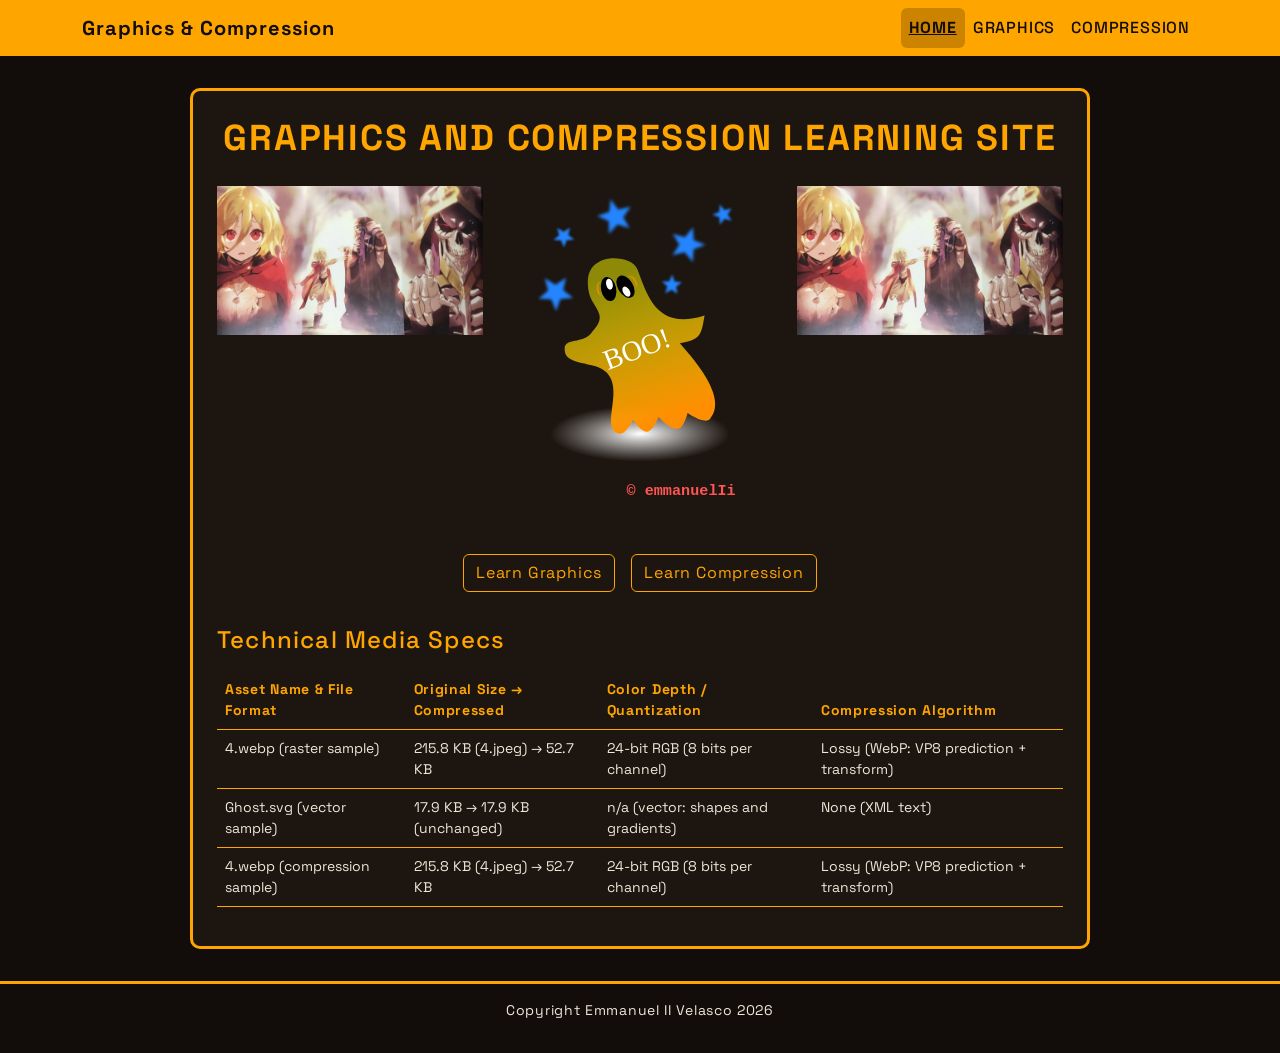
<file: MidtermsFolder/index.html>
<!DOCTYPE html>
<html lang="en" data-bs-theme="dark">

<head>
    <meta charset="utf-8">
    <meta name="viewport" content="width=device-width, initial-scale=1">
    <title>Home - Graphics and Compression Learning Site</title>

    <!-- Link order: Bootstrap CSS first, then the font, then style.css LAST -->
    <link rel="stylesheet" href="bootstrap-5.3.8-dist/css/bootstrap.min.css">
    <link rel="preconnect" href="https://fonts.googleapis.com">
    <link rel="preconnect" href="https://fonts.gstatic.com" crossorigin>
    <link rel="stylesheet" href="https://fonts.googleapis.com/css2?family=Space+Grotesk:wght@400;500;700&display=swap">
    <link rel="stylesheet" href="style.css">
</head>

<body>
    <!-- NAVBAR: same on every page. Bootstrap collapses it on small screens. -->
    <header>
        <nav class="navbar navbar-expand-md site-nav">
            <div class="container">
                <a class="navbar-brand" href="index.html">Graphics &amp; Compression</a>
                <button class="navbar-toggler" type="button" data-bs-toggle="collapse" data-bs-target="#nav-menu"
                    aria-controls="nav-menu" aria-expanded="false" aria-label="Toggle navigation menu">
                    <span class="navbar-toggler-icon"></span>
                </button>
                <div class="collapse navbar-collapse" id="nav-menu">
                    <ul class="navbar-nav ms-auto">
                        <!-- The link for the current page has class "active" -->
                        <li class="nav-item"><a class="nav-link active" aria-current="page" href="index.html">Home</a>
                        </li>
                        <li class="nav-item"><a class="nav-link" href="graphics.html">Graphics</a></li>
                        <li class="nav-item"><a class="nav-link" href="compression.html">Compression</a></li>
                    </ul>
                </div>
            </div>
        </nav>
    </header>

    <!-- MAIN CONTAINER: centered box that holds the page content -->
    <main class="main-container container">
        <h1 class="page-title">Graphics and Compression Learning Site</h1>

        <!-- Quick introduction -->
        <p class="content-text">
            <!-- CONTENT-TODO [home-intro]: quick introduction to the website | below the page title | 3-4 sentences -->
        </p>

        <!-- Three sample images side by side (stack on phones) -->
        <section class="row row-cols-1 row-cols-md-3 g-4 text-center" aria-label="Sample images">
            <figure class="col">
                <img class="img-fluid" src="assets/images/4.webp" alt="Raster graphic sample (placeholder)" width="640"
                    height="360">
                <figcaption class="image-label">
                    <!-- CONTENT-TODO [home-img-label-raster]: label for the raster sample | under the 1st image | 1 short line -->
                </figcaption>
            </figure>
            <figure class="col">
                <img class="img-fluid" src="assets/images/Ghost.svg" alt="Vector graphic sample: a ghost" width="210"
                    height="297">
                <figcaption class="image-label">
                    <!-- CONTENT-TODO [home-img-label-vector]: label for the vector sample | under the 2nd image | 1 short line -->
                </figcaption>
            </figure>
            <figure class="col">
                <img class="img-fluid" src="assets/images/4.webp" alt="Compression sample (placeholder)" width="640"
                    height="360">
                <figcaption class="image-label">
                    <!-- CONTENT-TODO [home-img-label-compression]: label for the compression sample | under the 3rd image | 1 short line -->
                </figcaption>
            </figure>
        </section>

        <!-- Buttons that link to the other pages -->
        <div class="d-flex flex-wrap justify-content-center gap-3 my-4">
            <a class="btn btn-outline-warning" href="graphics.html">Learn Graphics</a>
            <a class="btn btn-outline-warning" href="compression.html">Learn Compression</a>
        </div>

        <!-- TECHNICAL MEDIA SPEC TABLE: added in Stage 6 -->
        <section class="specs-section" id="specs-section">
            <h2 class="section-title">Technical Media Specs</h2>
            <!-- One row for each image or audio file used on this page. Values come from specs/assets.md -->
            <div class="table-responsive">
                <table class="table specs-table">
                    <caption class="visually-hidden">Technical media specs for the files used on this page</caption>
                    <thead>
                        <tr>
                            <th scope="col">Asset Name &amp; File Format</th>
                            <th scope="col">Original Size → Compressed</th>
                            <th scope="col">Color Depth / Quantization</th>
                            <th scope="col">Compression Algorithm</th>
                        </tr>
                    </thead>
                    <tbody>
                        <tr>
                            <td>4.webp (raster sample)</td>
                            <td>215.8 KB (4.jpeg) → 52.7 KB</td>
                            <td>24-bit RGB (8 bits per channel)</td>
                            <td>Lossy (WebP: VP8 prediction + transform)</td>
                        </tr>
                        <tr>
                            <td>Ghost.svg (vector sample)</td>
                            <td>17.9 KB → 17.9 KB (unchanged)</td>
                            <td>n/a (vector: shapes and gradients)</td>
                            <td>None (XML text)</td>
                        </tr>
                        <tr>
                            <td>4.webp (compression sample)</td>
                            <td>215.8 KB (4.jpeg) → 52.7 KB</td>
                            <td>24-bit RGB (8 bits per channel)</td>
                            <td>Lossy (WebP: VP8 prediction + transform)</td>
                        </tr>
                    </tbody>
                </table>
            </div>
        </section>
    </main>

    <!-- FOOTER: same on every page -->
    <footer class="site-footer text-center">
        <p>Copyright Emmanuel II Velasco 2026</p>
    </footer>

    <script src="bootstrap-5.3.8-dist/js/bootstrap.bundle.min.js"></script>
</body>

</html>
</file>
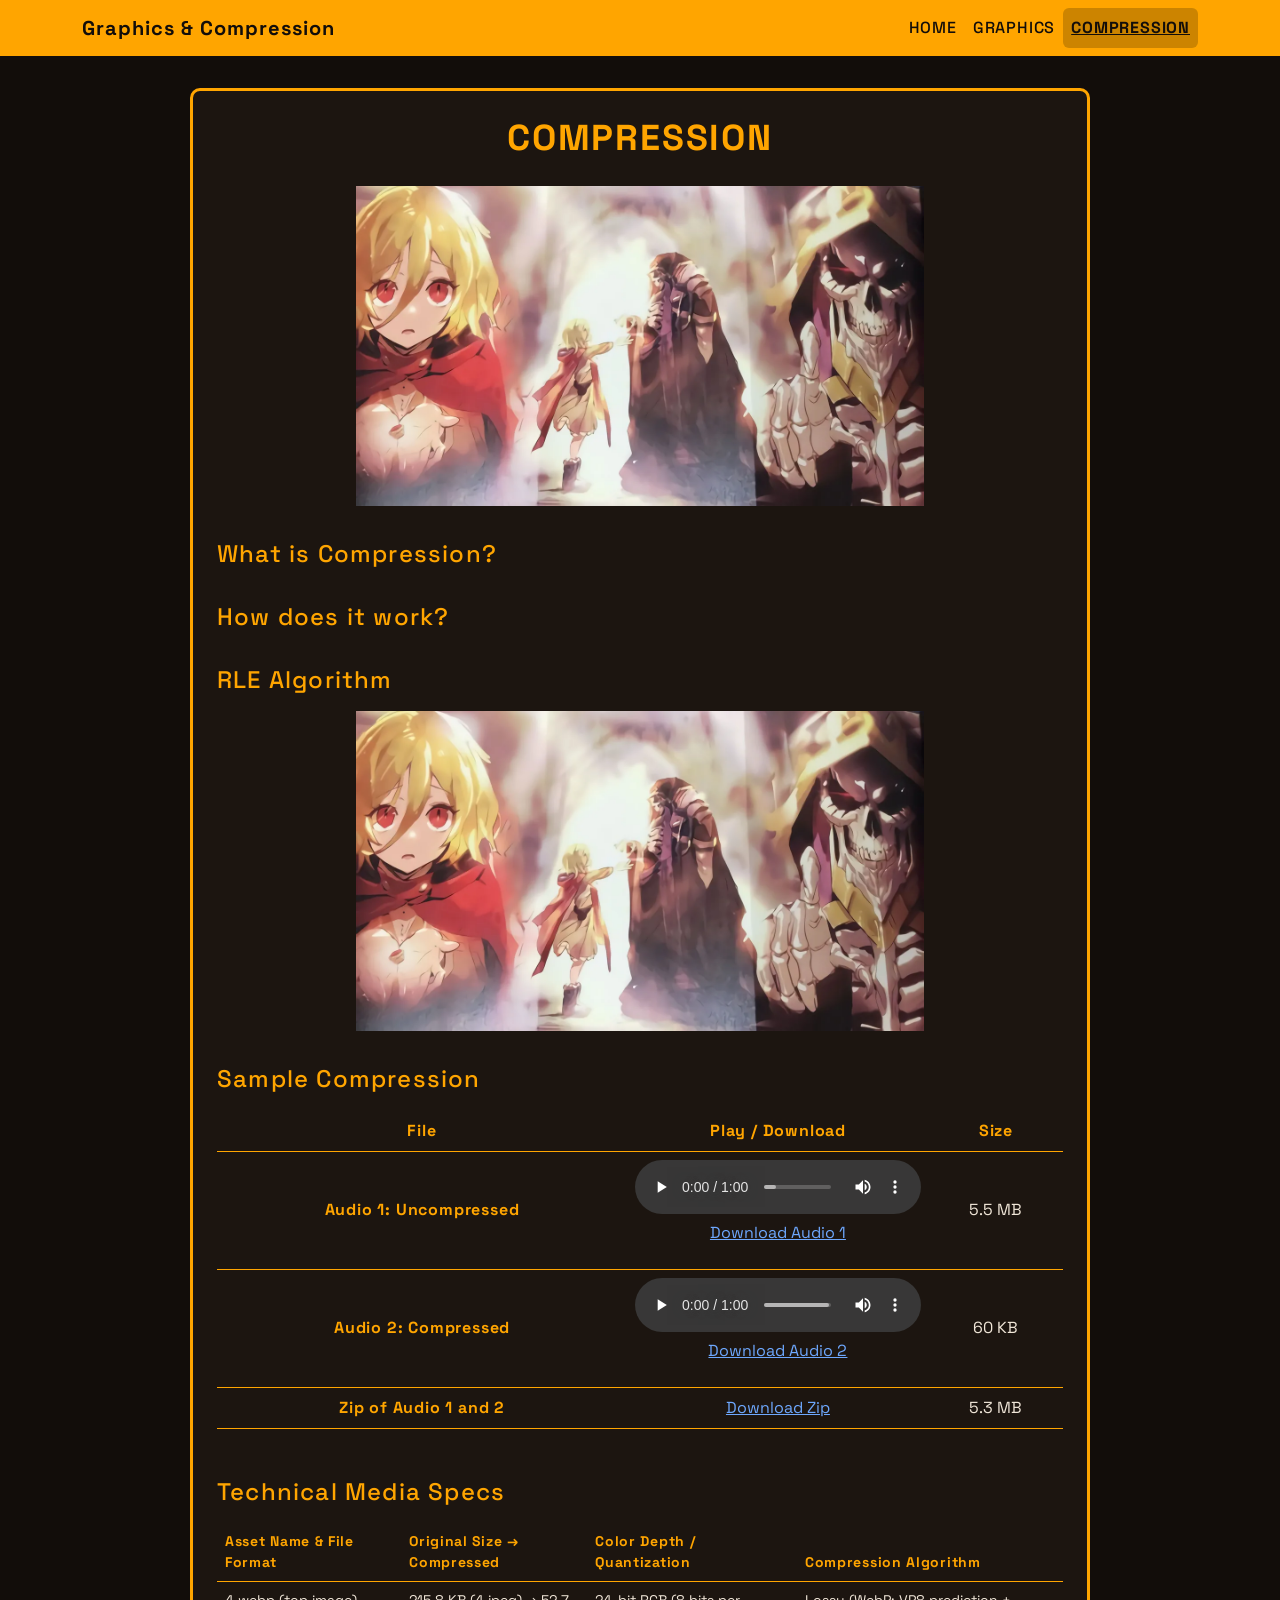
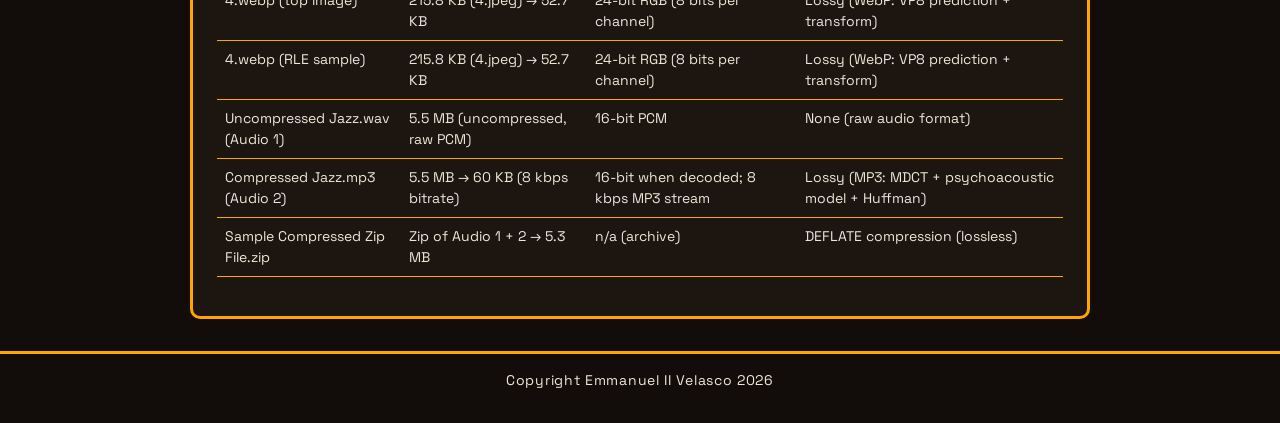
<file: MidtermsFolder/compression.html>
<!DOCTYPE html>
<html lang="en" data-bs-theme="dark">

<head>
    <meta charset="utf-8">
    <meta name="viewport" content="width=device-width, initial-scale=1">
    <title>Compression - Graphics and Compression Learning Site</title>

    <!-- Link order: Bootstrap CSS first, then the font, then style.css LAST -->
    <link rel="stylesheet" href="bootstrap-5.3.8-dist/css/bootstrap.min.css">
    <link rel="preconnect" href="https://fonts.googleapis.com">
    <link rel="preconnect" href="https://fonts.gstatic.com" crossorigin>
    <link rel="stylesheet" href="https://fonts.googleapis.com/css2?family=Space+Grotesk:wght@400;500;700&display=swap">
    <link rel="stylesheet" href="style.css">
</head>

<body>
    <!-- NAVBAR: same on every page. Bootstrap collapses it on small screens. -->
    <header>
        <nav class="navbar navbar-expand-md site-nav">
            <div class="container">
                <a class="navbar-brand" href="index.html">Graphics &amp; Compression</a>
                <button class="navbar-toggler" type="button" data-bs-toggle="collapse" data-bs-target="#nav-menu"
                    aria-controls="nav-menu" aria-expanded="false" aria-label="Toggle navigation menu">
                    <span class="navbar-toggler-icon"></span>
                </button>
                <div class="collapse navbar-collapse" id="nav-menu">
                    <ul class="navbar-nav ms-auto">
                        <!-- The link for the current page has class "active" -->
                        <li class="nav-item"><a class="nav-link" href="index.html">Home</a></li>
                        <li class="nav-item"><a class="nav-link" href="graphics.html">Graphics</a></li>
                        <li class="nav-item"><a class="nav-link active" aria-current="page"
                                href="compression.html">Compression</a></li>
                    </ul>
                </div>
            </div>
        </nav>
    </header>

    <!-- MAIN CONTAINER: centered box that holds the page content -->
    <main class="main-container container">
        <h1 class="page-title">Compression</h1>

        <!-- Image of how compression looks -->
        <figure class="text-center">
            <img class="img-fluid" src="assets/images/4.webp" alt="Compression sample (placeholder)" width="640"
                height="360">
            <figcaption class="image-label">
                <!-- CONTENT-TODO [cmp-img-label]: label for the compression image | under the top image | 1 short line -->
            </figcaption>
        </figure>

        <section>
            <h2 class="section-title">What is Compression?</h2>
            <p class="content-text">
                <!-- CONTENT-TODO [cmp-what-is]: explain what compression is | "What is Compression?" | 1 paragraph -->
            </p>
        </section>

        <section>
            <h2 class="section-title">How does it work?</h2>
            <p class="content-text">
                <!-- CONTENT-TODO [cmp-how-works]: explain how compression works | "How does it work?" | 1 paragraph -->
            </p>
        </section>

        <!-- RLE section -->
        <section>
            <h2 class="section-title">RLE Algorithm</h2>
            <p class="content-text">
                <!-- CONTENT-TODO [cmp-rle-what]: explain what RLE is | "RLE Algorithm" section | 1 paragraph --></p>
            <p class="content-text">
                <!-- CONTENT-TODO [cmp-rle-how]: explain how RLE works | "RLE Algorithm" section | 1 paragraph --></p>
            <figure class="text-center">
                <img class="img-fluid" src="assets/images/4.webp" alt="RLE demonstration (placeholder)" width="640"
                    height="360" loading="lazy">
                <figcaption class="image-label">
                    <!-- CONTENT-TODO [cmp-rle-img-label]: label for the RLE sample image | under the RLE image | 1 short line -->
                </figcaption>
            </figure>
        </section>

        <!-- COMPRESSION SAMPLE: 2 audio files and 1 zip, sizes shown in the table -->
        <section>
            <h2 class="section-title">Sample Compression</h2>
            <p class="content-text">
                <!-- CONTENT-TODO [cmp-sample-intro]: introduce the audio samples | above the audio table | 2-3 sentences -->
            </p>
            <div class="table-responsive">
                <table class="table audio-table text-center align-middle">
                    <caption class="visually-hidden">Audio samples and zip download with file sizes</caption>
                    <thead>
                        <tr>
                            <th scope="col">File</th>
                            <th scope="col">Play / Download</th>
                            <th scope="col">Size</th>
                        </tr>
                    </thead>
                    <tbody>
                        <tr>
                            <th scope="row">Audio 1: Uncompressed</th>
                            <td>
                                <audio controls preload="metadata">
                                    <source src="assets/audio/Uncompressed Jazz.wav" type="audio/wav">
                                    Your browser does not support the audio element.
                                </audio>
                                <p><a href="assets/audio/Uncompressed Jazz.wav" download>Download Audio 1</a></p>
                            </td>
                            <td>5.5 MB</td>
                        </tr>
                        <tr>
                            <th scope="row">Audio 2: Compressed</th>
                            <td>
                                <audio controls preload="metadata">
                                    <source src="assets/audio/Compressed Jazz.mp3" type="audio/mpeg">
                                    Your browser does not support the audio element.
                                </audio>
                                <p><a href="assets/audio/Compressed Jazz.mp3" download>Download Audio 2</a></p>
                            </td>
                            <td>60 KB</td>
                        </tr>
                        <tr>
                            <th scope="row">Zip of Audio 1 and 2</th>
                            <td><a href="assets/audio/Sample Compressed Zip File.zip" download>Download Zip</a></td>
                            <td>5.3 MB</td>
                        </tr>
                    </tbody>
                </table>
            </div>
        </section>

        <!-- TECHNICAL MEDIA SPEC TABLE: added in Stage 6 -->
        <section class="specs-section" id="specs-section">
            <h2 class="section-title">Technical Media Specs</h2>
            <!-- One row for each image or audio file used on this page. Values come from specs/assets.md -->
            <div class="table-responsive">
                <table class="table specs-table">
                    <caption class="visually-hidden">Technical media specs for the files used on this page</caption>
                    <thead>
                        <tr>
                            <th scope="col">Asset Name &amp; File Format</th>
                            <th scope="col">Original Size → Compressed</th>
                            <th scope="col">Color Depth / Quantization</th>
                            <th scope="col">Compression Algorithm</th>
                        </tr>
                    </thead>
                    <tbody>
                        <tr>
                            <td>4.webp (top image)</td>
                            <td>215.8 KB (4.jpeg) → 52.7 KB</td>
                            <td>24-bit RGB (8 bits per channel)</td>
                            <td>Lossy (WebP: VP8 prediction + transform)</td>
                        </tr>
                        <tr>
                            <td>4.webp (RLE sample)</td>
                            <td>215.8 KB (4.jpeg) → 52.7 KB</td>
                            <td>24-bit RGB (8 bits per channel)</td>
                            <td>Lossy (WebP: VP8 prediction + transform)</td>
                        </tr>
                        <tr>
                            <td>Uncompressed Jazz.wav (Audio 1)</td>
                            <td>5.5 MB (uncompressed, raw PCM)</td>
                            <td>16-bit PCM</td>
                            <td>None (raw audio format)</td>
                        </tr>
                        <tr>
                            <td>Compressed Jazz.mp3 (Audio 2)</td>
                            <td>5.5 MB → 60 KB (8 kbps bitrate)</td>
                            <td>16-bit when decoded; 8 kbps MP3 stream</td>
                            <td>Lossy (MP3: MDCT + psychoacoustic model + Huffman)</td>
                        </tr>
                        <tr>
                            <td>Sample Compressed Zip File.zip</td>
                            <td>Zip of Audio 1 + 2 → 5.3 MB</td>
                            <td>n/a (archive)</td>
                            <td>DEFLATE compression (lossless)</td>
                        </tr>
                    </tbody>
                </table>
            </div>
        </section>
    </main>

    <!-- FOOTER: same on every page -->
    <footer class="site-footer text-center">
        <p>Copyright Emmanuel II Velasco 2026</p>
    </footer>

    <script src="bootstrap-5.3.8-dist/js/bootstrap.bundle.min.js"></script>
</body>

</html>
</file>
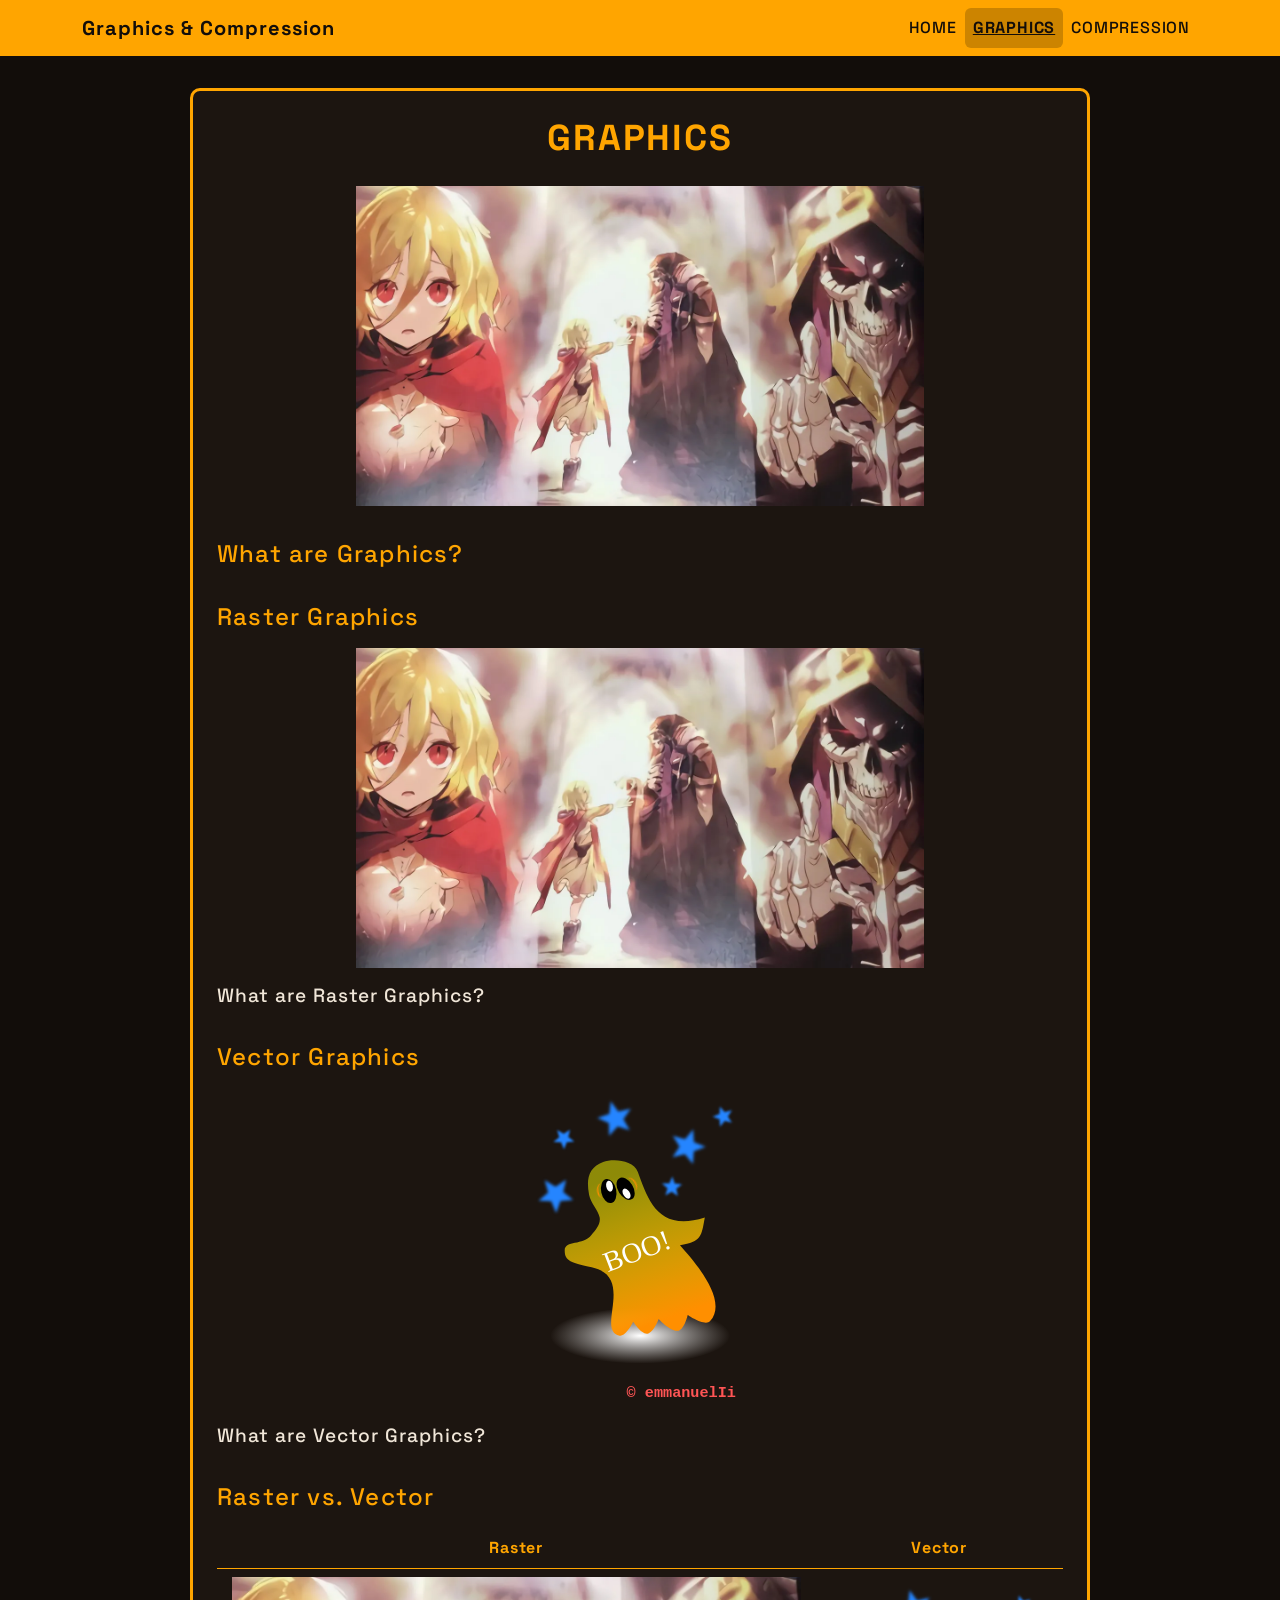
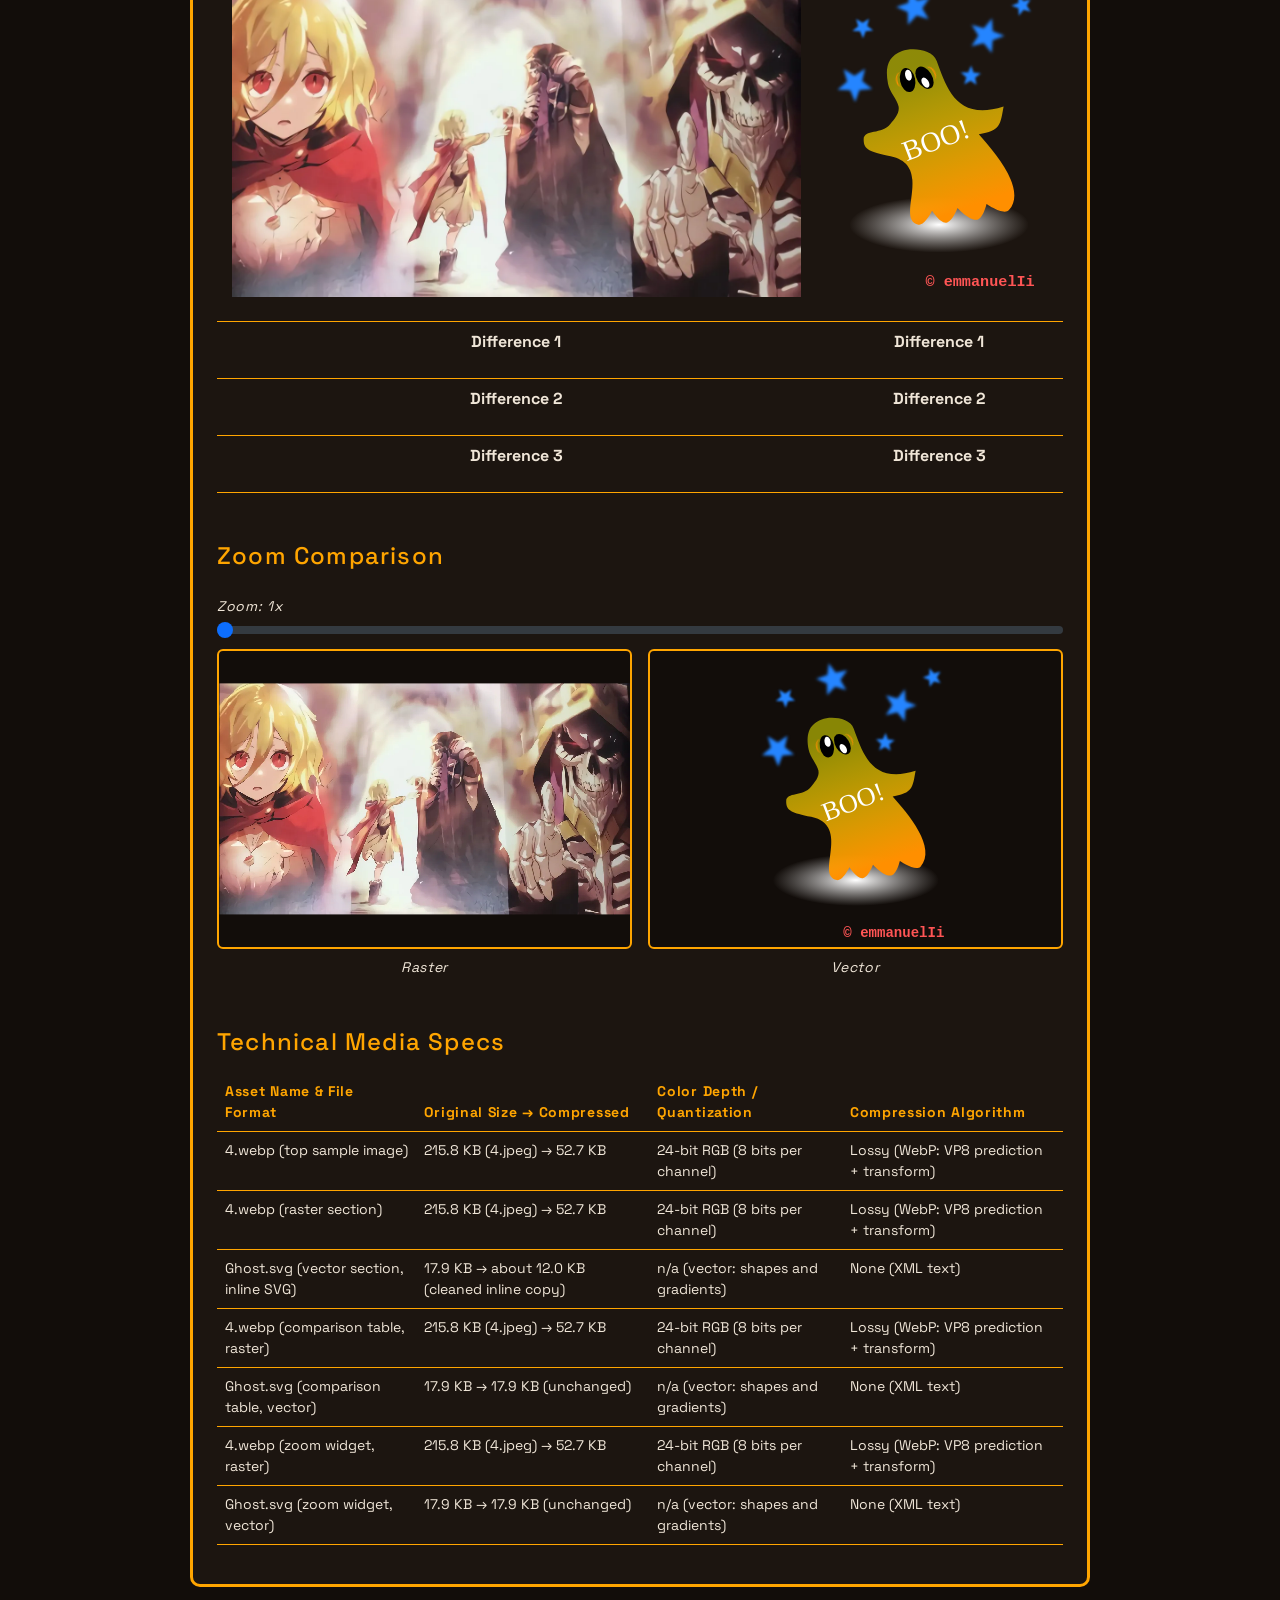
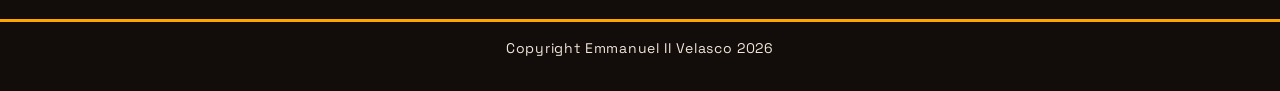
<file: MidtermsFolder/graphics.html>
<!DOCTYPE html>
<html lang="en" data-bs-theme="dark">

<head>
    <meta charset="utf-8">
    <meta name="viewport" content="width=device-width, initial-scale=1">
    <title>Graphics - Graphics and Compression Learning Site</title>

    <!-- Link order: Bootstrap CSS first, then the font, then style.css LAST -->
    <link rel="stylesheet" href="bootstrap-5.3.8-dist/css/bootstrap.min.css">
    <link rel="preconnect" href="https://fonts.googleapis.com">
    <link rel="preconnect" href="https://fonts.gstatic.com" crossorigin>
    <link rel="stylesheet" href="https://fonts.googleapis.com/css2?family=Space+Grotesk:wght@400;500;700&display=swap">
    <link rel="stylesheet" href="style.css">
</head>

<body>
    <!-- NAVBAR: same on every page. Bootstrap collapses it on small screens. -->
    <header>
        <nav class="navbar navbar-expand-md site-nav">
            <div class="container">
                <a class="navbar-brand" href="index.html">Graphics &amp; Compression</a>
                <button class="navbar-toggler" type="button" data-bs-toggle="collapse" data-bs-target="#nav-menu"
                    aria-controls="nav-menu" aria-expanded="false" aria-label="Toggle navigation menu">
                    <span class="navbar-toggler-icon"></span>
                </button>
                <div class="collapse navbar-collapse" id="nav-menu">
                    <ul class="navbar-nav ms-auto">
                        <!-- The link for the current page has class "active" -->
                        <li class="nav-item"><a class="nav-link" href="index.html">Home</a></li>
                        <li class="nav-item"><a class="nav-link active" aria-current="page"
                                href="graphics.html">Graphics</a></li>
                        <li class="nav-item"><a class="nav-link" href="compression.html">Compression</a></li>
                    </ul>
                </div>
            </div>
        </nav>
    </header>

    <!-- MAIN CONTAINER: centered box that holds the page content -->
    <main class="main-container container">
        <h1 class="page-title">Graphics</h1>

        <!-- Sample graphics image -->
        <figure class="text-center">
            <img class="img-fluid" src="assets/images/4.webp" alt="Sample graphic (placeholder)" width="640"
                height="360">
            <figcaption class="image-label">
                <!-- CONTENT-TODO [gfx-title-img-label]: label for the sample graphic | under the top image | 1 short line -->
            </figcaption>
        </figure>

        <!-- Quick introduction on graphics -->
        <section>
            <h2 class="section-title">What are Graphics?</h2>
            <p class="content-text">
                <!-- CONTENT-TODO [gfx-what-are-graphics]: quick introduction to graphics | "What are Graphics?" section | 3-4 sentences -->
            </p>
        </section>

        <!-- RASTER section -->
        <section>
            <h2 class="section-title">Raster Graphics</h2>
            <figure class="text-center">
                <img class="img-fluid" src="assets/images/4.webp" alt="Raster graphic sample (placeholder)" width="640"
                    height="360" loading="lazy">
                <figcaption class="image-label">
                    <!-- CONTENT-TODO [gfx-raster-img-label]: label for the raster image | under the raster image | 1 short line -->
                </figcaption>
            </figure>
            <h3 class="section-subtitle">What are Raster Graphics?</h3>
            <p class="content-text">
                <!-- CONTENT-TODO [gfx-raster-text]: explain raster graphics | "What are Raster Graphics?" | 1 paragraph -->
            </p>
        </section>

        <!-- VECTOR section (the Ghost is an inline SVG) -->
        <section>
            <h2 class="section-title">Vector Graphics</h2>
            <figure class="text-center" id="vector-figure">
                <!-- Vector sample: an inline SVG (cleaned copy of assets/images/Ghost.svg) -->
                <svg class="vector-sample" viewBox="0 0 210 297" role="img" aria-label="Vector graphic sample: a ghost"
                    xmlns="http://www.w3.org/2000/svg" xmlns:xlink="http://www.w3.org/1999/xlink">
                    <defs id="defs1">
                        <linearGradient id="linearGradient10">
                            <stop style="stop-color:#ffffff;stop-opacity:1;" offset="0" id="stop10" />
                            <stop style="stop-color:#d9d9d9;stop-opacity:0;" offset="1" id="stop11" />
                        </linearGradient>
                        <linearGradient id="linearGradient3">
                            <stop style="stop-color:#ffff00;stop-opacity:0.5;" offset="0" id="stop3" />
                            <stop style="stop-color:#ff8f00;stop-opacity:1;" offset="1" id="stop4" />
                        </linearGradient>
                        <linearGradient xlink:href="#linearGradient3" id="linearGradient4" x1="78.275642" y1="74.678856"
                            x2="124.06765" y2="207.66849" gradientUnits="userSpaceOnUse" />
                        <filter style="color-interpolation-filters:sRGB" id="filter4" x="-0.1324481" y="-0.13465034"
                            width="1.2652936" height="1.2745465">
                            <feGaussianBlur stdDeviation="1.4167029" id="feGaussianBlur4" />
                        </filter>
                        <filter style="color-interpolation-filters:sRGB" id="filter4-6" x="-0.1324481" y="-0.13465034"
                            width="1.2652936" height="1.2745465">
                            <feGaussianBlur stdDeviation="1.4167029" id="feGaussianBlur4-1" />
                        </filter>
                        <filter style="color-interpolation-filters:sRGB" id="filter4-1" x="-0.1324481" y="-0.13465034"
                            width="1.2652936" height="1.2745465">
                            <feGaussianBlur stdDeviation="1.4167029" id="feGaussianBlur4-6" />
                        </filter>
                        <filter style="color-interpolation-filters:sRGB" id="filter4-8" x="-0.1324481" y="-0.13465034"
                            width="1.2652936" height="1.2745465">
                            <feGaussianBlur stdDeviation="1.4167029" id="feGaussianBlur4-9" />
                        </filter>
                        <filter style="color-interpolation-filters:sRGB" id="filter4-3" x="-0.1324481" y="-0.13465034"
                            width="1.2652936" height="1.2745465">
                            <feGaussianBlur stdDeviation="1.4167029" id="feGaussianBlur4-12" />
                        </filter>
                        <filter style="color-interpolation-filters:sRGB" id="filter4-8-3" x="-0.1324481" y="-0.13465034"
                            width="1.2652936" height="1.2745465">
                            <feGaussianBlur stdDeviation="1.4167029" id="feGaussianBlur4-9-8" />
                        </filter>
                        <filter style="color-interpolation-filters:sRGB" id="filter9" x="-0.22344553" y="-0.074613935"
                            width="1.4468911" height="1.1492279">
                            <feGaussianBlur stdDeviation="0.70476169" id="feGaussianBlur9" />
                        </filter>
                        <filter style="color-interpolation-filters:sRGB" id="filter9-6" x="-0.24696756" y="-0.082468518"
                            width="1.4939351" height="1.164937">
                            <feGaussianBlur stdDeviation="0.77895169" id="feGaussianBlur9-6" />
                        </filter>
                        <radialGradient xlink:href="#linearGradient10" id="radialGradient11" cx="111.52039"
                            cy="226.19934" fx="111.52039" fy="226.19934" r="78.084591"
                            gradientTransform="matrix(1.0690663,0,0,0.33274722,-14.222303,154.65325)"
                            gradientUnits="userSpaceOnUse" />
                    </defs>
                    <path
                        style="opacity:1;fill:url(#radialGradient11);fill-opacity:1;stroke:#000000;stroke-width:0.688178;stroke-opacity:0"
                        id="path9"
                        d="m 188.12254,229.92043 a 83.122147,25.649353 0 0 1 -83.09409,25.64935 83.122147,25.649353 0 0 1 -83.150181,-25.63204 83.122147,25.649353 0 0 1 83.037951,-25.66665 83.122147,25.649353 0 0 1 83.20625,25.6147" />
                    <g id="layer1">
                        <path
                            style="display:inline;opacity:1;fill:#2585ff;fill-opacity:1;stroke:#000000;stroke-width:0.665001;stroke-opacity:0;filter:url(#filter4)"
                            id="path4"
                            d="m 70.503884,111.42303 -4.557333,-10.87838 -11.786299,-0.43767 8.937658,-7.695884 -3.225921,-11.344682 10.08111,6.122059 9.79257,-6.573733 -2.70719,11.479525 9.278062,7.281893 -11.754245,0.972682 z"
                            transform="translate(-43.439207,4.5246684)" />
                        <path
                            style="display:inline;fill:#2585ff;fill-opacity:1;stroke:#000000;stroke-width:0.665001;stroke-opacity:0;filter:url(#filter4-6)"
                            id="path4-3"
                            d="m 70.503884,111.42303 -4.557333,-10.87838 -11.786299,-0.43767 8.937658,-7.695884 -3.225921,-11.344682 10.08111,6.122059 9.79257,-6.573733 -2.70719,11.479525 9.278062,7.281893 -11.754245,0.972682 z"
                            transform="rotate(-16.282841,-30.383485,-200.92823)" />
                        <path
                            style="display:inline;fill:#2585ff;fill-opacity:1;stroke:#000000;stroke-width:0.665001;stroke-opacity:0;filter:url(#filter4-1)"
                            id="path4-7"
                            d="m 70.503884,111.42303 -4.557333,-10.87838 -11.786299,-0.43767 8.937658,-7.695884 -3.225921,-11.344682 10.08111,6.122059 9.79257,-6.573733 -2.70719,11.479525 9.278062,7.281893 -11.754245,0.972682 z"
                            transform="rotate(21.923458,246.16966,92.607543)" />
                        <path
                            style="display:inline;fill:#2585ff;fill-opacity:1;stroke:#000000;stroke-width:0.665001;stroke-opacity:0;filter:url(#filter4-8)"
                            id="path4-9"
                            d="m 70.503884,111.42303 -4.557333,-10.87838 -11.786299,-0.43767 8.937658,-7.695884 -3.225921,-11.344682 10.08111,6.122059 9.79257,-6.573733 -2.70719,11.479525 9.278062,7.281893 -11.754245,0.972682 z"
                            transform="matrix(0.48942439,-0.3098391,0.31136604,0.49183636,70.750568,67.24482)" />
                        <path
                            style="display:inline;fill:#2585ff;fill-opacity:1;stroke:#000000;stroke-width:0.665001;stroke-opacity:0;filter:url(#filter4-8-3)"
                            id="path4-9-2"
                            d="m 70.503884,111.42303 -4.557333,-10.87838 -11.786299,-0.43767 8.937658,-7.695884 -3.225921,-11.344682 10.08111,6.122059 9.79257,-6.573733 -2.70719,11.479525 9.278062,7.281893 -11.754245,0.972682 z"
                            transform="matrix(-0.33419027,-0.47313144,0.47546312,-0.33583722,160.65921,91.421804)" />
                        <path
                            style="display:inline;fill:#2585ff;fill-opacity:1;stroke:#000000;stroke-width:0.665001;stroke-opacity:0;filter:url(#filter4-3)"
                            id="path4-4"
                            d="m 70.503884,111.42303 -4.557333,-10.87838 -11.786299,-0.43767 8.937658,-7.695884 -3.225921,-11.344682 10.08111,6.122059 9.79257,-6.573733 -2.70719,11.479525 9.278062,7.281893 -11.754245,0.972682 z"
                            transform="matrix(0.60356128,0,0,0.59146945,-8.1603112,-9.0321606)" />
                        <g id="g9" transform="translate(3.8283631,7.3263075)" style="stroke:none">
                            <path id="path3"
                                style="display:inline;fill:url(#linearGradient4);stroke:none;stroke-width:0.665001"
                                d="m 53.791826,91.671103 c 1.440805,7.580611 8.525264,14.502887 9.778352,20.982327 1.316081,6.80516 -4.340052,12.2684 -7.420777,16.25124 -8.03409,10.38668 -24.796473,4.83534 -24.967856,14.44969 -0.175735,9.85848 5.856369,11.57638 25.057472,15.71962 40.875117,8.82009 3.416147,59.00217 25.811901,63.45043 5.911898,1.17423 12.697459,-12.87395 12.697459,-12.87395 0,0 7.449533,11.67834 13.143073,11.06375 5.69602,-0.61486 10.48383,-13.61959 10.48383,-13.61959 0,0 11.61398,12.59036 18.51987,10.77123 5.41995,-1.42771 8.48404,-14.51719 8.48404,-14.51719 0,0 15.96883,11.03365 20.75079,5.68836 16.82366,-18.80555 -12.62366,-53.19376 -27.98582,-70.33456 20.1571,-3.45137 20.01087,-8.65458 23.05711,-25.77711 C 117.3895,126.90476 108.2063,95.368949 99.058964,70.607558 94.810874,59.108185 75.426754,58.126218 66.873843,61.361094 53.060475,66.585576 51.068682,77.34363 53.791826,91.671103 Z" />
                            <text xml:space="preserve"
                                style="font-style:normal;font-variant:normal;font-weight:normal;font-stretch:normal;font-size:26.4583px;line-height:1;font-family:Jokerman;-inkscape-font-specification:Jokerman;text-align:start;writing-mode:lr-tb;direction:ltr;text-anchor:start;opacity:1;fill:#ffffff;fill-opacity:1;stroke:none;stroke-width:0.665001;stroke-opacity:0"
                                x="7.8179598" y="178.37454" id="text4" transform="rotate(-20.984761)">
                                <tspan id="tspan4"
                                    style="font-style:normal;font-variant:normal;font-weight:normal;font-stretch:normal;font-size:26.4583px;font-family:Jokerman;-inkscape-font-specification:Jokerman;fill:#ffffff;fill-opacity:1;stroke:none;stroke-width:0.665;stroke-opacity:0"
                                    x="7.8179598" y="178.37454">BOO!</tspan>
                            </text>
                            <g id="g6" transform="rotate(-11.870979,72.00264,82.467097)" style="stroke:none">
                                <path
                                    style="opacity:1;fill:#000000;fill-opacity:1;stroke:none;stroke-width:0.635837;stroke-opacity:0"
                                    id="path5"
                                    d="m 77.830329,88.177879 a 7.0251231,11.334411 0 0 1 -7.022751,11.33441 7.0251231,11.334411 0 0 1 -7.027493,-11.326758 7.0251231,11.334411 0 0 1 7.018007,-11.342057 7.0251231,11.334411 0 0 1 7.032231,11.319102" />
                                <path
                                    style="opacity:1;fill:#ffffff;fill-opacity:1;stroke:none;stroke-width:1.0951;stroke-opacity:0"
                                    id="path6"
                                    d="m 75.517001,83.908104 a 3.0477397,5.1537466 0 0 1 -3.046711,5.153746 3.0477397,5.1537466 0 0 1 -3.048768,-5.150267 3.0477397,5.1537466 0 0 1 3.044653,-5.157223 3.0477397,5.1537466 0 0 1 3.050823,5.146785" />
                            </g>
                            <path id="path5-0"
                                style="fill:#ff8f00;fill-opacity:1;stroke:none;stroke-width:0.635837;stroke-opacity:0;filter:url(#filter9)"
                                d="M 30.265153,73.314408 A 7.0251231,11.334411 0 0 0 23.247082,84.656674 7.0251231,11.334411 0 0 0 30.274758,95.98342 7.0251231,11.334411 0 0 0 30.541749,95.97472 6.0639897,11.366 0.40972117 0 1 25.192462,84.710846 6.0639897,11.366 0.40972117 0 1 30.816836,73.34872 7.0251231,11.334411 0 0 0 30.265153,73.31436 Z"
                                transform="matrix(0.60773908,-0.0839146,0.08289023,0.59536168,40.068634,40.16243)" />
                            <path id="path5-0-4"
                                style="fill:#ff8f00;fill-opacity:1;stroke:none;stroke-width:0.635837;stroke-opacity:0;filter:url(#filter9-6)"
                                d="M 30.265153,73.314408 A 7.0251231,11.334411 0 0 0 23.247082,84.656674 7.0251231,11.334411 0 0 0 30.274758,95.98342 7.0251231,11.334411 0 0 0 30.541749,95.97472 6.0639897,11.366 0.40972117 0 1 25.192462,84.710846 6.0639897,11.366 0.40972117 0 1 30.816836,73.34872 7.0251231,11.334411 0 0 0 30.265153,73.31436 Z"
                                transform="matrix(-0.52827888,0.31194529,0.30505572,0.51794529,83.529063,28.99547)" />
                            <g id="g6-8" transform="rotate(148.0203,79.5381,89.593925)" style="stroke:none">
                                <path
                                    style="opacity:1;fill:#000000;fill-opacity:1;stroke:none;stroke-width:0.635837;stroke-opacity:0"
                                    id="path5-6"
                                    d="m 77.830329,88.177879 a 7.0251231,11.334411 0 0 1 -7.022751,11.33441 7.0251231,11.334411 0 0 1 -7.027493,-11.326758 7.0251231,11.334411 0 0 1 7.018007,-11.342057 7.0251231,11.334411 0 0 1 7.032231,11.319102" />
                                <path
                                    style="opacity:1;fill:#ffffff;fill-opacity:1;stroke:none;stroke-width:1.0951;stroke-opacity:0"
                                    id="path6-0"
                                    d="m 75.517001,83.908104 a 3.0477397,5.1537466 0 0 1 -3.046711,5.153746 3.0477397,5.1537466 0 0 1 -3.048768,-5.150267 3.0477397,5.1537466 0 0 1 3.044653,-5.157223 3.0477397,5.1537466 0 0 1 3.050823,5.146785" />
                            </g>
                        </g>
                    </g>
                    <text xml:space="preserve"
                        style="font-style:normal;font-variant:normal;font-weight:normal;font-stretch:normal;font-size:14.1111px;line-height:1;font-family:Jokerman;-inkscape-font-specification:Jokerman;text-align:start;writing-mode:lr-tb;direction:ltr;text-anchor:start;opacity:1;fill:#ff5555;fill-opacity:1;stroke:none;stroke-width:0.665001;stroke-opacity:0"
                        x="92.415161" y="286.6261" id="text11">
                        <tspan id="tspan11"
                            style="font-style:normal;font-variant:normal;font-weight:bold;font-stretch:normal;font-size:14.1111px;font-family:'Courier New';-inkscape-font-specification:'Courier New Bold';fill:#ff5555;fill-opacity:1;stroke-width:0.665"
                            x="92.415161" y="286.6261">© emmanuelIi</tspan>
                    </text>
                </svg>
                <figcaption class="image-label">
                    <!-- CONTENT-TODO [gfx-vector-img-label]: label for the vector image | under the vector image | 1 short line -->
                </figcaption>
            </figure>
            <h3 class="section-subtitle">What are Vector Graphics?</h3>
            <p class="content-text">
                <!-- CONTENT-TODO [gfx-vector-text]: explain vector graphics | "What are Vector Graphics?" | 1 paragraph -->
            </p>
        </section>

        <!-- RASTER VS VECTOR comparison table -->
        <section>
            <h2 class="section-title">Raster vs. Vector</h2>
            <div class="table-responsive">
                <table class="table comparison-table text-center">
                    <caption class="visually-hidden">Comparison of raster and vector graphics</caption>
                    <thead>
                        <tr>
                            <th scope="col">Raster</th>
                            <th scope="col">Vector</th>
                        </tr>
                    </thead>
                    <tbody>
                        <tr>
                            <td>
                                <img class="img-fluid" src="assets/images/4.webp" alt="Raster example (placeholder)"
                                    width="640" height="360" loading="lazy">
                                <p class="image-label">
                                    <!-- CONTENT-TODO [gfx-compare-raster-img-label]: label for the raster example | comparison table, raster column | 1 short line -->
                                </p>
                            </td>
                            <td>
                                <img class="img-fluid" src="assets/images/Ghost.svg" alt="Vector example: a ghost"
                                    width="210" height="297" loading="lazy">
                                <p class="image-label">
                                    <!-- CONTENT-TODO [gfx-compare-vector-img-label]: label for the vector example | comparison table, vector column | 1 short line -->
                                </p>
                            </td>
                        </tr>
                        <tr>
                            <td>
                                <strong>Difference 1</strong>
                                <p class="content-text">
                                    <!-- CONTENT-TODO [gfx-compare-raster-diff1]: 1st raster difference | comparison table | 1-2 sentences -->
                                </p>
                            </td>
                            <td>
                                <strong>Difference 1</strong>
                                <p class="content-text">
                                    <!-- CONTENT-TODO [gfx-compare-vector-diff1]: 1st vector difference | comparison table | 1-2 sentences -->
                                </p>
                            </td>
                        </tr>
                        <tr>
                            <td>
                                <strong>Difference 2</strong>
                                <p class="content-text">
                                    <!-- CONTENT-TODO [gfx-compare-raster-diff2]: 2nd raster difference | comparison table | 1-2 sentences -->
                                </p>
                            </td>
                            <td>
                                <strong>Difference 2</strong>
                                <p class="content-text">
                                    <!-- CONTENT-TODO [gfx-compare-vector-diff2]: 2nd vector difference | comparison table | 1-2 sentences -->
                                </p>
                            </td>
                        </tr>
                        <tr>
                            <td>
                                <strong>Difference 3</strong>
                                <p class="content-text">
                                    <!-- CONTENT-TODO [gfx-compare-raster-diff3]: 3rd raster difference | comparison table | 1-2 sentences -->
                                </p>
                            </td>
                            <td>
                                <strong>Difference 3</strong>
                                <p class="content-text">
                                    <!-- CONTENT-TODO [gfx-compare-vector-diff3]: 3rd vector difference | comparison table | 1-2 sentences -->
                                </p>
                            </td>
                        </tr>
                    </tbody>
                </table>
            </div>
        </section>

        <!-- ZOOM WIDGET: one slider zooms the raster image and the vector image together (see script.js) -->
        <section id="zoom-widget">
            <h2 class="section-title">Zoom Comparison</h2>
            <p class="content-text">
                <!-- CONTENT-TODO [gfx-widget-instructions]: how to use the zoom slider | above the slider | 1-2 sentences -->
            </p>

            <!-- The slider and its label. aria-live announces the new zoom value. -->
            <div class="zoom-controls">
                <label for="zoom-slider" class="image-label">Zoom: <span id="zoom-value"
                        aria-live="polite">1x</span></label>
                <input type="range" class="form-range" id="zoom-slider" min="1" max="20" step="0.5" value="1">
            </div>

            <!-- Two windows side by side. Each window hides whatever zooms outside of it. -->
            <div class="row g-3 text-center">
                <div class="col-6">
                    <div class="zoom-window">
                        <img id="zoom-raster" class="zoom-raster" src="assets/images/4.webp"
                            alt="Raster sample, zoomed by the slider (placeholder)">
                    </div>
                    <p class="image-label">Raster</p>
                </div>
                <div class="col-6">
                    <div class="zoom-window">
                        <img id="zoom-vector" class="zoom-vector" src="assets/images/Ghost.svg"
                            alt="Vector sample of a ghost, zoomed by the slider">
                    </div>
                    <p class="image-label">Vector</p>
                </div>
            </div>
        </section>

        <!-- TECHNICAL MEDIA SPEC TABLE: added in Stage 6 -->
        <section class="specs-section" id="specs-section">
            <h2 class="section-title">Technical Media Specs</h2>
            <!-- One row for each image or audio file used on this page. Values come from specs/assets.md -->
            <div class="table-responsive">
                <table class="table specs-table">
                    <caption class="visually-hidden">Technical media specs for the files used on this page</caption>
                    <thead>
                        <tr>
                            <th scope="col">Asset Name &amp; File Format</th>
                            <th scope="col">Original Size → Compressed</th>
                            <th scope="col">Color Depth / Quantization</th>
                            <th scope="col">Compression Algorithm</th>
                        </tr>
                    </thead>
                    <tbody>
                        <tr>
                            <td>4.webp (top sample image)</td>
                            <td>215.8 KB (4.jpeg) → 52.7 KB</td>
                            <td>24-bit RGB (8 bits per channel)</td>
                            <td>Lossy (WebP: VP8 prediction + transform)</td>
                        </tr>
                        <tr>
                            <td>4.webp (raster section)</td>
                            <td>215.8 KB (4.jpeg) → 52.7 KB</td>
                            <td>24-bit RGB (8 bits per channel)</td>
                            <td>Lossy (WebP: VP8 prediction + transform)</td>
                        </tr>
                        <tr>
                            <td>Ghost.svg (vector section, inline SVG)</td>
                            <td>17.9 KB → about 12.0 KB (cleaned inline copy)</td>
                            <td>n/a (vector: shapes and gradients)</td>
                            <td>None (XML text)</td>
                        </tr>
                        <tr>
                            <td>4.webp (comparison table, raster)</td>
                            <td>215.8 KB (4.jpeg) → 52.7 KB</td>
                            <td>24-bit RGB (8 bits per channel)</td>
                            <td>Lossy (WebP: VP8 prediction + transform)</td>
                        </tr>
                        <tr>
                            <td>Ghost.svg (comparison table, vector)</td>
                            <td>17.9 KB → 17.9 KB (unchanged)</td>
                            <td>n/a (vector: shapes and gradients)</td>
                            <td>None (XML text)</td>
                        </tr>
                        <tr>
                            <td>4.webp (zoom widget, raster)</td>
                            <td>215.8 KB (4.jpeg) → 52.7 KB</td>
                            <td>24-bit RGB (8 bits per channel)</td>
                            <td>Lossy (WebP: VP8 prediction + transform)</td>
                        </tr>
                        <tr>
                            <td>Ghost.svg (zoom widget, vector)</td>
                            <td>17.9 KB → 17.9 KB (unchanged)</td>
                            <td>n/a (vector: shapes and gradients)</td>
                            <td>None (XML text)</td>
                        </tr>
                    </tbody>
                </table>
            </div>
        </section>
    </main>

    <!-- FOOTER: same on every page -->
    <footer class="site-footer text-center">
        <p>Copyright Emmanuel II Velasco 2026</p>
    </footer>

    <script src="bootstrap-5.3.8-dist/js/bootstrap.bundle.min.js"></script>
    <!-- Our own script: runs the zoom slider -->
    <script src="script.js" defer></script>
</body>

</html>
</file>
<file: MidtermsFolder/style.css>
/* ==========================================================
   style.css - Graphics and Compression Learning Site
   Loaded LAST, after Bootstrap, so these rules win.
   Colors are plain hex codes:
     #120d0a  page background (black-brown)
     #1c1510  table and card background
     #ffa500  orange: titles, borders, nav bar
     #cc8400  dark orange: active link, button press
     #f0e6d8  cream: body text
   ========================================================== */

/* ---------- 1. Bootstrap dark theme overrides ---------- */
:root {
    --bs-body-bg: #120d0a;
    --bs-body-color: #f0e6d8;
    --bs-body-font-family: "Space Grotesk", system-ui, -apple-system, "Segoe UI", Arial, sans-serif;
    --bs-link-color: #ffa500;
    --bs-link-hover-color: #cc8400;
}

/* ---------- 2. Base ---------- */
body {
    background-color: #120d0a;
    color: #f0e6d8;
    /* MODULE 2 - Font: sans-serif web font (Space Grotesk) with fallbacks */
    font-family: "Space Grotesk", system-ui, -apple-system, "Segoe UI", Arial, sans-serif;
    /* MODULE 2 - Leading: body line-height between 1.4 and 1.6 */
    line-height: 1.5;
    /* MODULE 2 - Kerning: normal letter-pair spacing */
    font-kerning: normal;
}

/* Visible outline when a link, button or input is reached by keyboard */
a:focus-visible,
button:focus-visible,
input:focus-visible {
    outline: 3px solid #ffa500;
    outline-offset: 2px;
}

/* ---------- 3. Typography ---------- */
/* MODULE 2 - Tracking: letter-spacing on all headings */
h1,
h2,
h3 {
    letter-spacing: 0.05em;
    line-height: 1.3;
}

/* Page title: one per page, centered, orange */
.page-title {
    text-align: center;
    color: #ffa500;
    font-size: 2.25rem;
    font-weight: 700;
    text-transform: uppercase;
    margin-bottom: 1.5rem;
}

/* Section title (h2) */
.section-title {
    color: #ffa500;
    font-size: 1.5rem;
    font-weight: 500;
    margin-top: 2rem;
    margin-bottom: 1rem;
}

/* Smaller title under a section (h3) */
.section-subtitle {
    color: #f0e6d8;
    font-size: 1.2rem;
    font-weight: 500;
    margin-top: 1rem;
}

/* Every paragraph the user writes */
.content-text {
    max-width: 70ch;
    margin-left: auto;
    margin-right: auto;
}

/* MODULE 2 - Tracking: letter-spacing on every image label and caption */
.image-label {
    font-size: 0.875rem;
    font-style: italic;
    letter-spacing: 0.05em;
    text-align: center;
    margin-top: 0.5rem;
}

/* ---------- 4. Layout ---------- */
/* Navbar: orange bar with dark text */
.site-nav {
    background-color: #ffa500;
}

.site-nav .navbar-brand {
    color: #120d0a;
    font-weight: 700;
    letter-spacing: 0.05em;
}

/* MODULE 2 - Tracking: letter-spacing on nav labels */
.site-nav .nav-link {
    color: #120d0a;
    font-weight: 500;
    letter-spacing: 0.05em;
    text-transform: uppercase;
    border-radius: 6px;
}

/* Hover: color AND background change */
.site-nav .nav-link:hover {
    background-color: #120d0a;
    color: #ffa500;
}

/* Current page link: bold, dark orange background, underlined */
.site-nav .nav-link.active {
    background-color: #cc8400;
    color: #120d0a;
    font-weight: 700;
    text-decoration: underline;
}

/* Menu button on phones: dark icon and border on the orange bar */
.site-nav .navbar-toggler {
    border-color: #120d0a;
}

.site-nav .navbar-toggler-icon {
    filter: invert(1);
}

/* Keyboard outline must be dark on the orange bar */
.site-nav a:focus-visible,
.site-nav button:focus-visible {
    outline-color: #120d0a;
}

/* Main container: centered box, smaller than the screen */
.main-container {
    width: calc(100% - 2rem);
    max-width: 900px;
    margin: 2rem auto;
    padding: 1.5rem;
    background-color: #1c1510;
    border: 3px solid #ffa500;
    border-radius: 10px;
}

/* Footer */
.site-footer {
    padding: 1rem;
    margin-top: 2rem;
    border-top: 3px solid #ffa500;
    font-size: 0.875rem;
    letter-spacing: 0.05em;
}

/* ---------- 5. Components ---------- */
/* Images and the inline SVG: never wider than the box, tall ones (the ghost) are capped */
.main-container figure img,
.main-container figure svg,
.main-container td img {
    width: auto;
    max-width: 100%;
    max-height: 320px;
}

/* The inline SVG has no fixed size of its own, so give it a height */
.main-container figure svg {
    height: 320px;
}

/* Buttons on the home page: orange outline, fills on hover */
.btn-outline-warning {
    --bs-btn-color: #ffa500;
    --bs-btn-border-color: #ffa500;
    --bs-btn-hover-bg: #ffa500;
    --bs-btn-hover-color: #120d0a;
    --bs-btn-hover-border-color: #ffa500;
    --bs-btn-active-bg: #cc8400;
    --bs-btn-active-color: #120d0a;
    --bs-btn-active-border-color: #cc8400;
    letter-spacing: 0.05em;
}

/* All tables (comparison, audio, specs): dark panel with orange lines */
.table {
    --bs-table-bg: #1c1510;
    --bs-table-color: #f0e6d8;
    --bs-table-border-color: #ffa500;
}

/* MODULE 2 - Tracking: letter-spacing on table headers (labels) */
.table th {
    color: #ffa500;
    letter-spacing: 0.05em;
}

/* Spec table at the bottom of every page */
.specs-table {
    font-size: 0.875rem;
}

/* Audio players fit inside their table cell */
.audio-table audio {
    width: 100%;
    max-width: 300px;
}

/* Zoom widget: a fixed window that hides anything zoomed outside of it */
.zoom-window {
    position: relative;
    height: 300px;
    overflow: hidden;
    background-color: #120d0a;
    border: 2px solid #ffa500;
    border-radius: 6px;
}

/* Both images are centered in their window and grow from the middle */
.zoom-window img {
    position: absolute;
    top: 50%;
    left: 50%;
    transform: translate(-50%, -50%);
    max-width: none;
}

/* Raster: starts as wide as the window. Pixelated so the squares show when zoomed in */
.zoom-raster {
    width: 100%;
    height: auto;
    image-rendering: pixelated;
}

/* Vector: starts as tall as the window. It stays sharp at any zoom */
.zoom-vector {
    height: 100%;
    width: auto;
}

/* ---------- 6. Responsive ---------- */
/* Tablets and phones */
@media (max-width: 768px) {
    .page-title {
        font-size: 1.75rem;
    }

    .section-title {
        font-size: 1.25rem;
    }

    .main-container {
        padding: 1rem;
        margin: 1rem auto;
    }
}

/* Small phones */
@media (max-width: 480px) {
    .page-title {
        font-size: 1.5rem;
    }

    .main-container {
        padding: 0.75rem;
    }

    .table {
        font-size: 0.8rem;
    }
}
</file>
